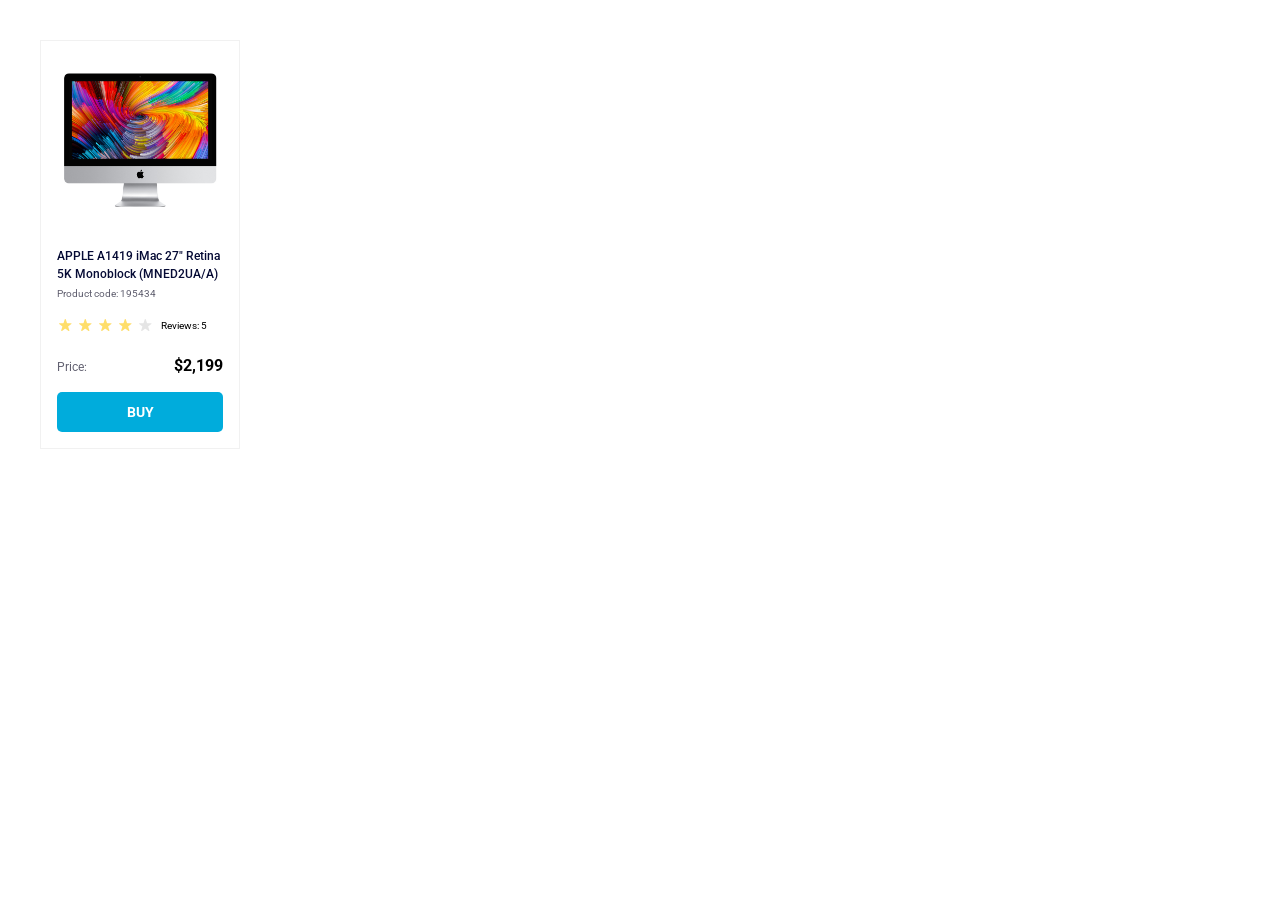
<file: index.html>
<!DOCTYPE html><html lang=en><meta charset=UTF-8><meta name=viewport content="width=device-width, initial-scale=1.0"><title>Product card</title><link href="https://fonts.googleapis.com/css2?family=Roboto:wght@400;500;700&amp;display=swap" rel=stylesheet><link rel=stylesheet href=layout_product-cards.2d290cac.css><body>
    <section class=products>
      <div class=card data-qa=card>
        <img src=imac.202c52ff.jpeg alt="card image" class=card__image>

        <h2 class=card__title>
          APPLE A1419 iMac 27" Retina 5K Monoblock (MNED2UA/A)
        </h2>

        <p class=card__code>Product code: 195434</p>

        <div class=card__stars>
          <div class="stars stars--4">
            <span class=stars__star></span>
            <span class=stars__star></span>
            <span class=stars__star></span>
            <span class=stars__star></span>
            <span class=stars__star></span>
          </div>

          <span class=card__reviews>Reviews: 5</span>
        </div>

        <div class=card__price>
          <span class=card__price-label>Price:</span>

          <span class=card__price-value>$2,199</span>
        </div>

        <a href=# class=card__buy data-qa=hover>
          BUY
        </a>
      </div>
    </section>

    <script src=layout_product-cards.4d5a71a7.js></script>
</file>
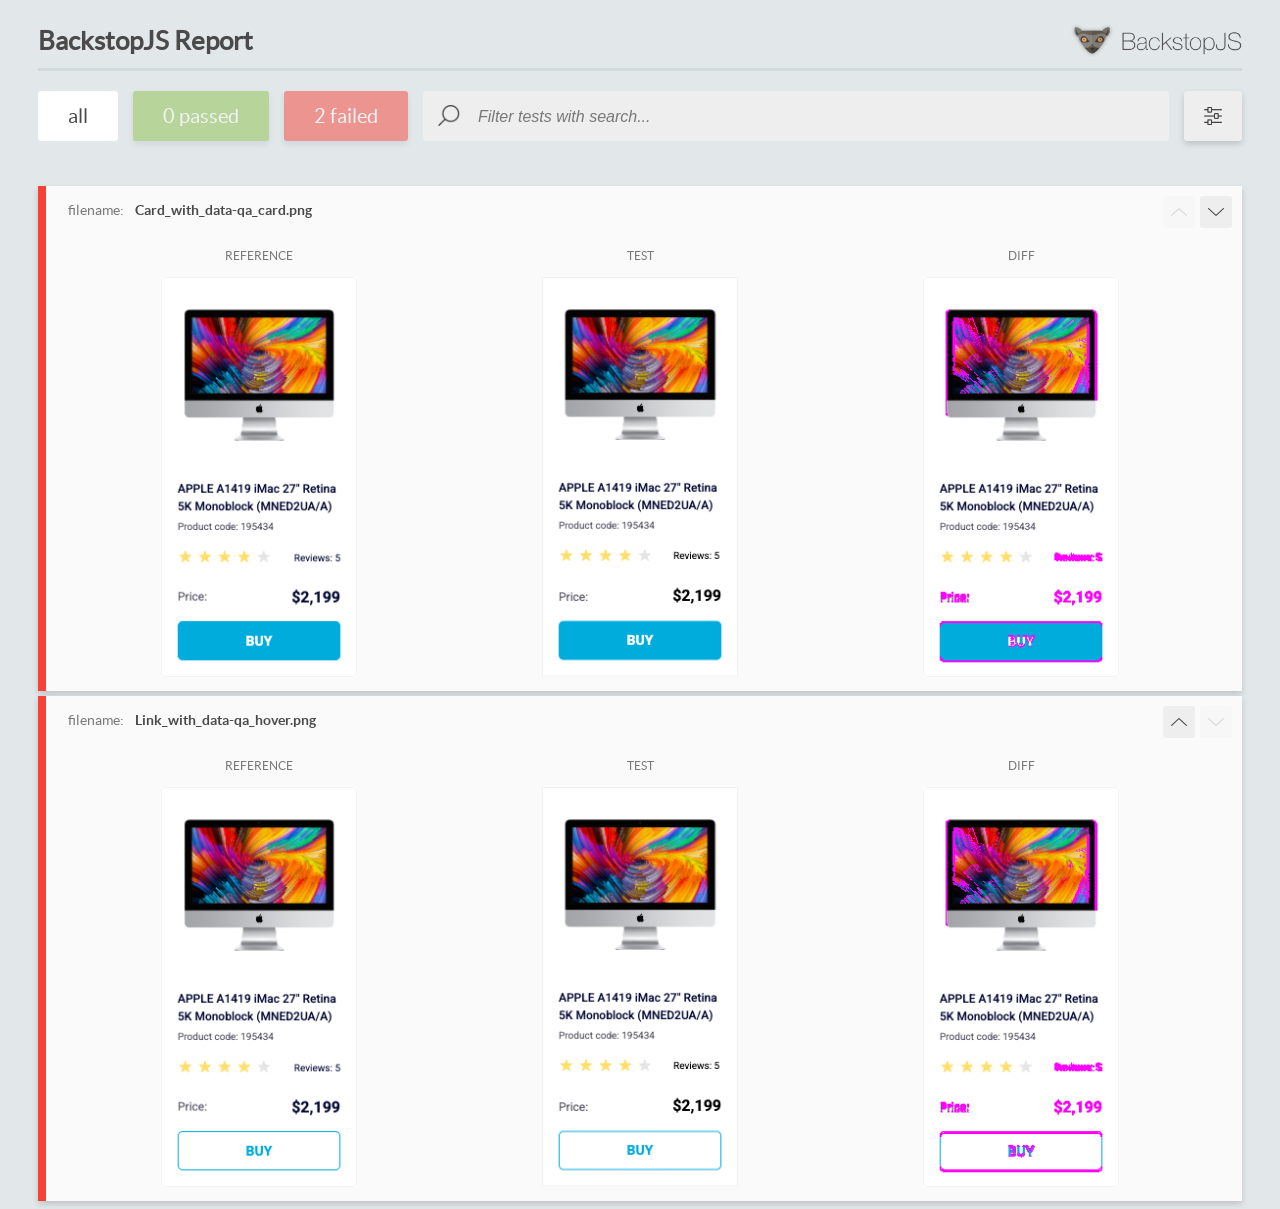
<file: report/html_report/index.html>
<!DOCTYPE html>
<html>
  <head>
    <meta charset="utf-8">
    <!-- Disable Cache -->
    <meta http-equiv="Cache-Control" content="no-cache, no-store, must-revalidate">
    <meta http-equiv="Pragma" content="no-cache">
    <meta http-equiv="Expires" content="0">

    <title>BackstopJS Report</title>

    <style>
      @font-face {
          font-family: 'latoregular';
          src: url('./assets/fonts/lato-regular-webfont.woff2') format('woff2'),
              url('./assets/fonts/lato-regular-webfont.woff') format('woff');
          font-weight: 400;
          font-style: normal;
      }
      @font-face {
          font-family: 'latobold';
          src: url('./assets/fonts/lato-bold-webfont.woff2') format('woff2'),
              url('./assets/fonts/lato-bold-webfont.woff') format('woff');
          font-weight: 700;
          font-style: normal;
      }

      .ReactModal__Body--open {
          overflow: hidden;
      }
      .ReactModal__Body--open .header {
        display: none;
      }

    </style>
  </head>
  <body style="background-color: #E2E7EA">
    <div id="root">

    </div>
    <script>
      function report (report) { // eslint-disable-line no-unused-vars
        window.tests = report;
      }
    </script>
    <script src="config.js"></script>
    <script src="index_bundle.js"></script>
  </body>
</html>
</file>
